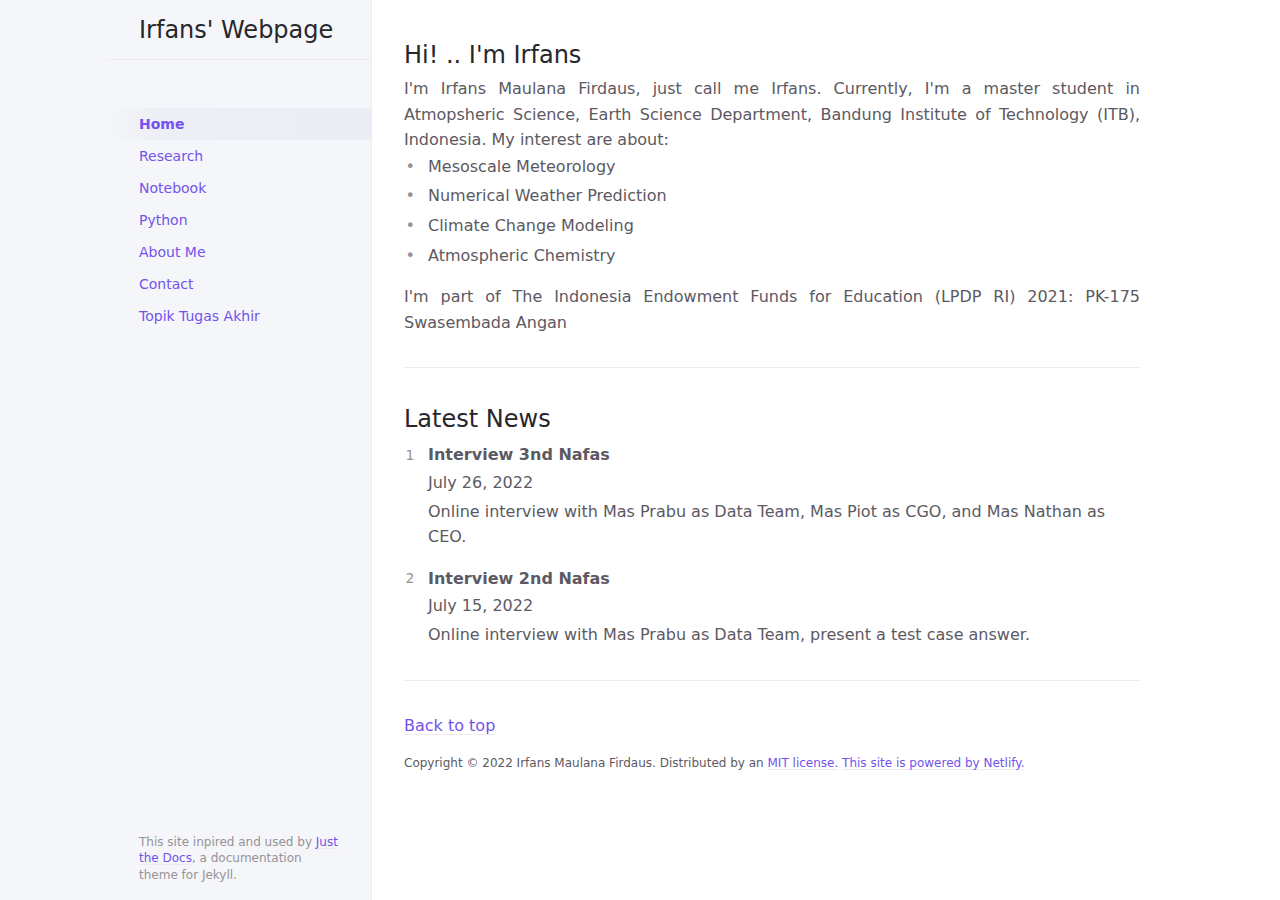
<file: index.html>
<!DOCTYPE html>
<html>
<head>
	<meta name="viewport" content="with=device-width, initial-scale=1.0">
	<title>Irfans' Webpage</title>
	<link rel="stylesheet" href="just-the-docs-default.css">
	<link rel="preconnect" href="https://fonts.googleapis.com">
<link rel="preconnect" href="https://fonts.gstatic.com" crossorigin>
<link href="https://fonts.googleapis.com/css2?family=Poppins:wght@600&family=Roboto:wght@300;400;500;700&display=swap" rel="stylesheet">
</head>


<body>
	<div class="side-bar">
		<div class="site-header"> 
			<a href="index.html" class="site-title"> Irfans' Webpage </a> 
		</div>
		<nav role="navigation" aria-label="Main" id="site-nav" class="site-nav nav-open">
			<ul class="nav-list">
				<li class="nav-list-item active">
					<a href="index.html" class="nav-list-link active">Home</a></li>
				<li class="nav-list-item">
					<a href="research.html" class="nav-list-link">Research</a></li>
				<li class="nav-list-item">
					<a href="notebook.html" class="nav-list-link">Notebook</a></li>
				<li class="nav-list-item">
					<a href="python.html" class="nav-list-link">Python</a></li>
				<li class="nav-list-item">
					<a href="about-me.html" class="nav-list-link">About Me</a></li>
				<li class="nav-list-item">
					<a href="contact.html" class="nav-list-link">Contact</a></li>
				<li class="nav-list-item">
					<a href="index_webta.html" class="nav-list-link">Topik Tugas Akhir</a></li>
			</ul>
		</nav>
		<footer class="site-footer"> This site inpired and used by <a href="https://github.com/just-the-docs/just-the-docs">Just the Docs</a>, a documentation theme for Jekyll.
		</footer>
	</div>

	<div class="main" id="top">
		<div id="main-content-wrap" class="main-content-wrap">
			<div id="main-content" class="main-content" role="main">
				<h2 id="getting-started"> 
					<a href="#getting-started" class="anchor-heading" aria-labelledby="getting-started">
						<svg viewBox="0 0 16 16" aria-hidden="true">
							<use xlink:href="#svg-link"></use>
						</svg>
					</a> Hi! .. I'm Irfans
				</h2>
				<p style="text-align: justify;"> I'm Irfans Maulana Firdaus, just call me Irfans. Currently, I'm a master student in Atmopsheric Science, Earth Science Department, Bandung Institute of Technology (ITB), Indonesia. My interest are about:</p>
				<ul>
					<li style="margin-top: -15px;">Mesoscale Meteorology</li>
					<li>Numerical Weather Prediction</li>
					<li>Climate Change Modeling</li>
					<li>Atmospheric Chemistry</li>
				</ul>
				<p style="text-align: justify;">I'm part of The Indonesia Endowment Funds for Education (LPDP RI) 2021: PK-175 Swasembada Angan</p>
				<hr>
				<h2 id="local-installation-use-the-gem-based-theme"> 
					<a href="#local-installation-use-the-gem-based-theme" class="anchor-heading" aria-labelledby="local-installation-use-the-gem-based-theme">
						<svg viewBox="0 0 16 16" aria-hidden="true">
							<use xlink:href="#svg-link"></use>
						</svg>
					</a> Latest News
				</h2>
					<ol>
						<li style="font-size: 16px"><b>Interview 3nd Nafas</b></li>
							<p style="margin-top: -2px;">July 26, 2022</p>
							<p style="margin-top: -13px;">Online interview with Mas Prabu as Data Team, Mas Piot as CGO, and Mas Nathan as CEO.</p>
						<li style="font-size: 16px"><b>Interview 2nd Nafas</b></li>
							<p style="margin-top: -2px;">July 15, 2022</p>
							<p style="margin-top: -13px;">Online interview with Mas Prabu as Data Team, present a test case answer.</p>
						
					</ol>
				<hr>
				<footer>
					<p>
						<a href="#top" id="back-to-top">Back to top</a>
					</p>
					<p class="text-small text-grey-dk-100 mb-0">Copyright © 2022 Irfans Maulana Firdaus. Distributed by an 
						<a href="https://github.com/just-the-docs/just-the-docs/tree/main/LICENSE.txt">MIT license.</a> 
						<a href="https://www.netlify.com/">This site is powered by Netlify.</a>
					</p>
				</footer>
			</div>
		</div>
	</div>

</body>
</html>
</file>
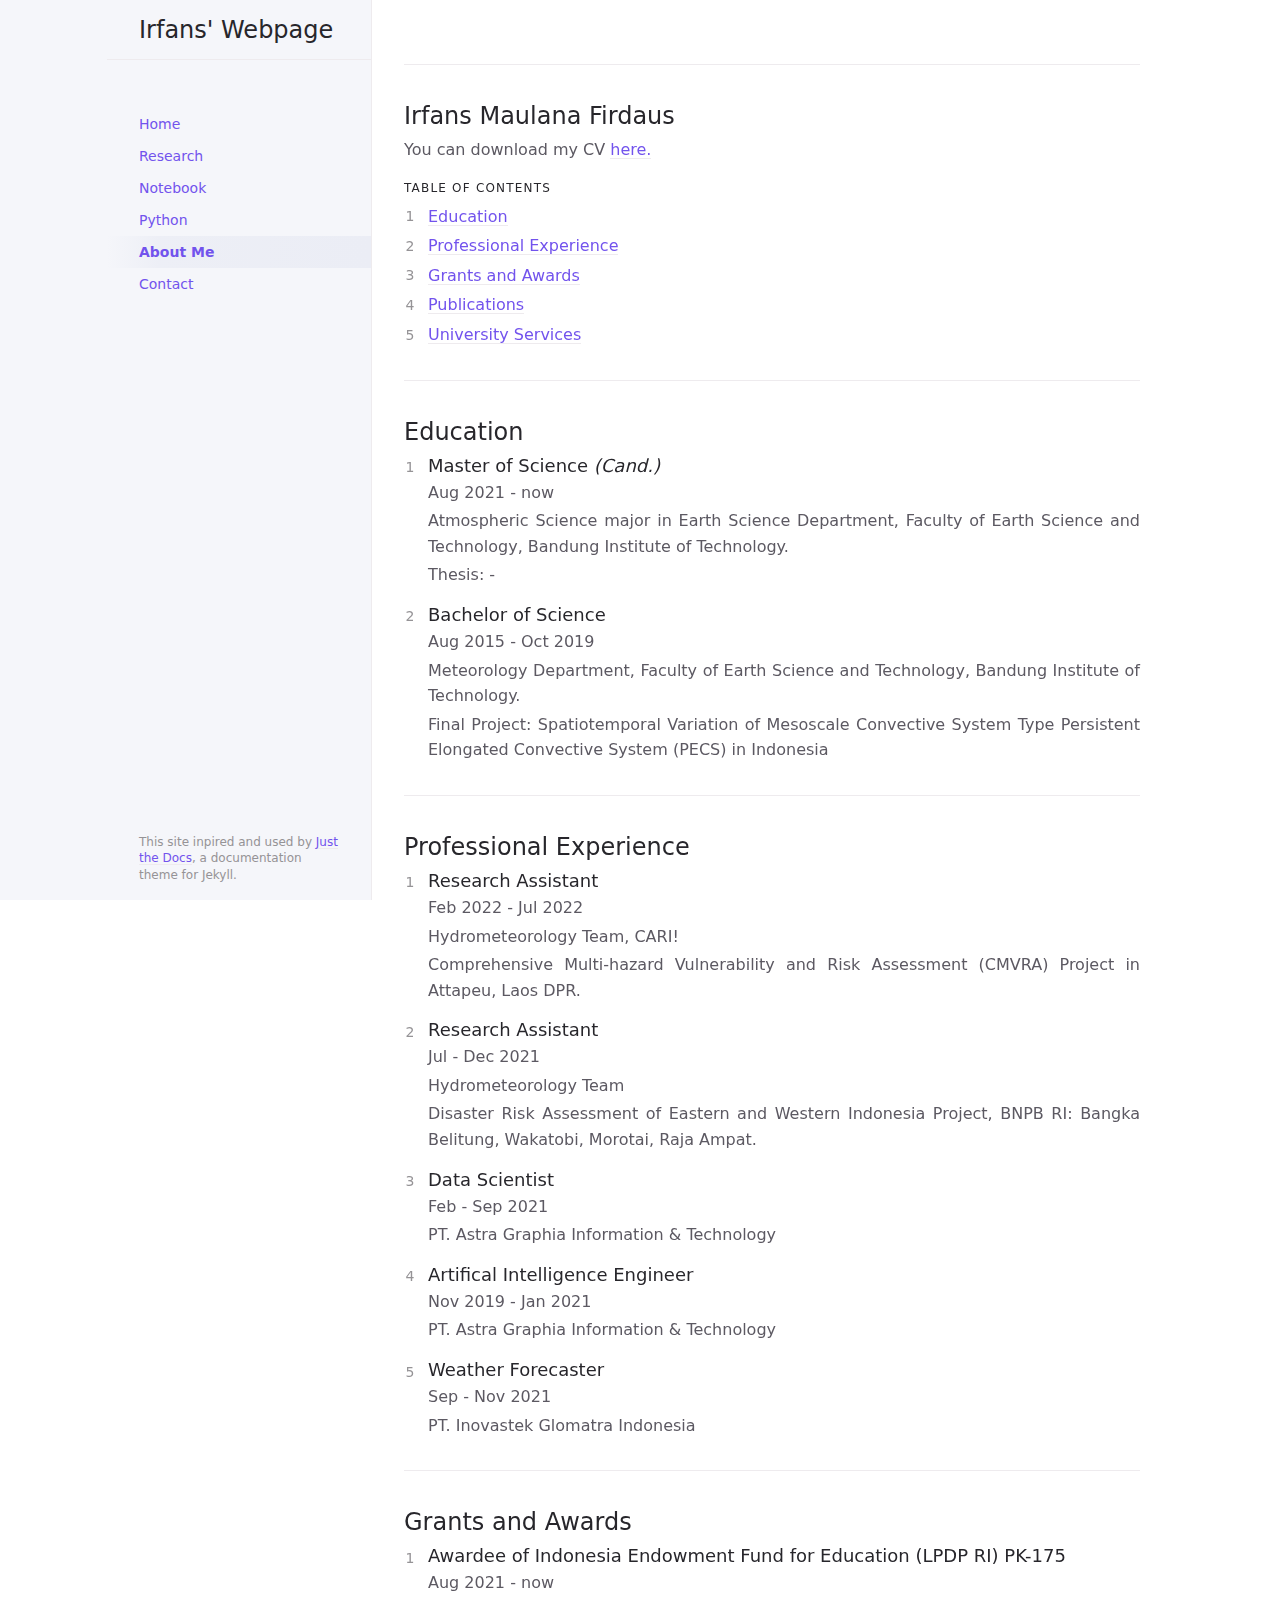
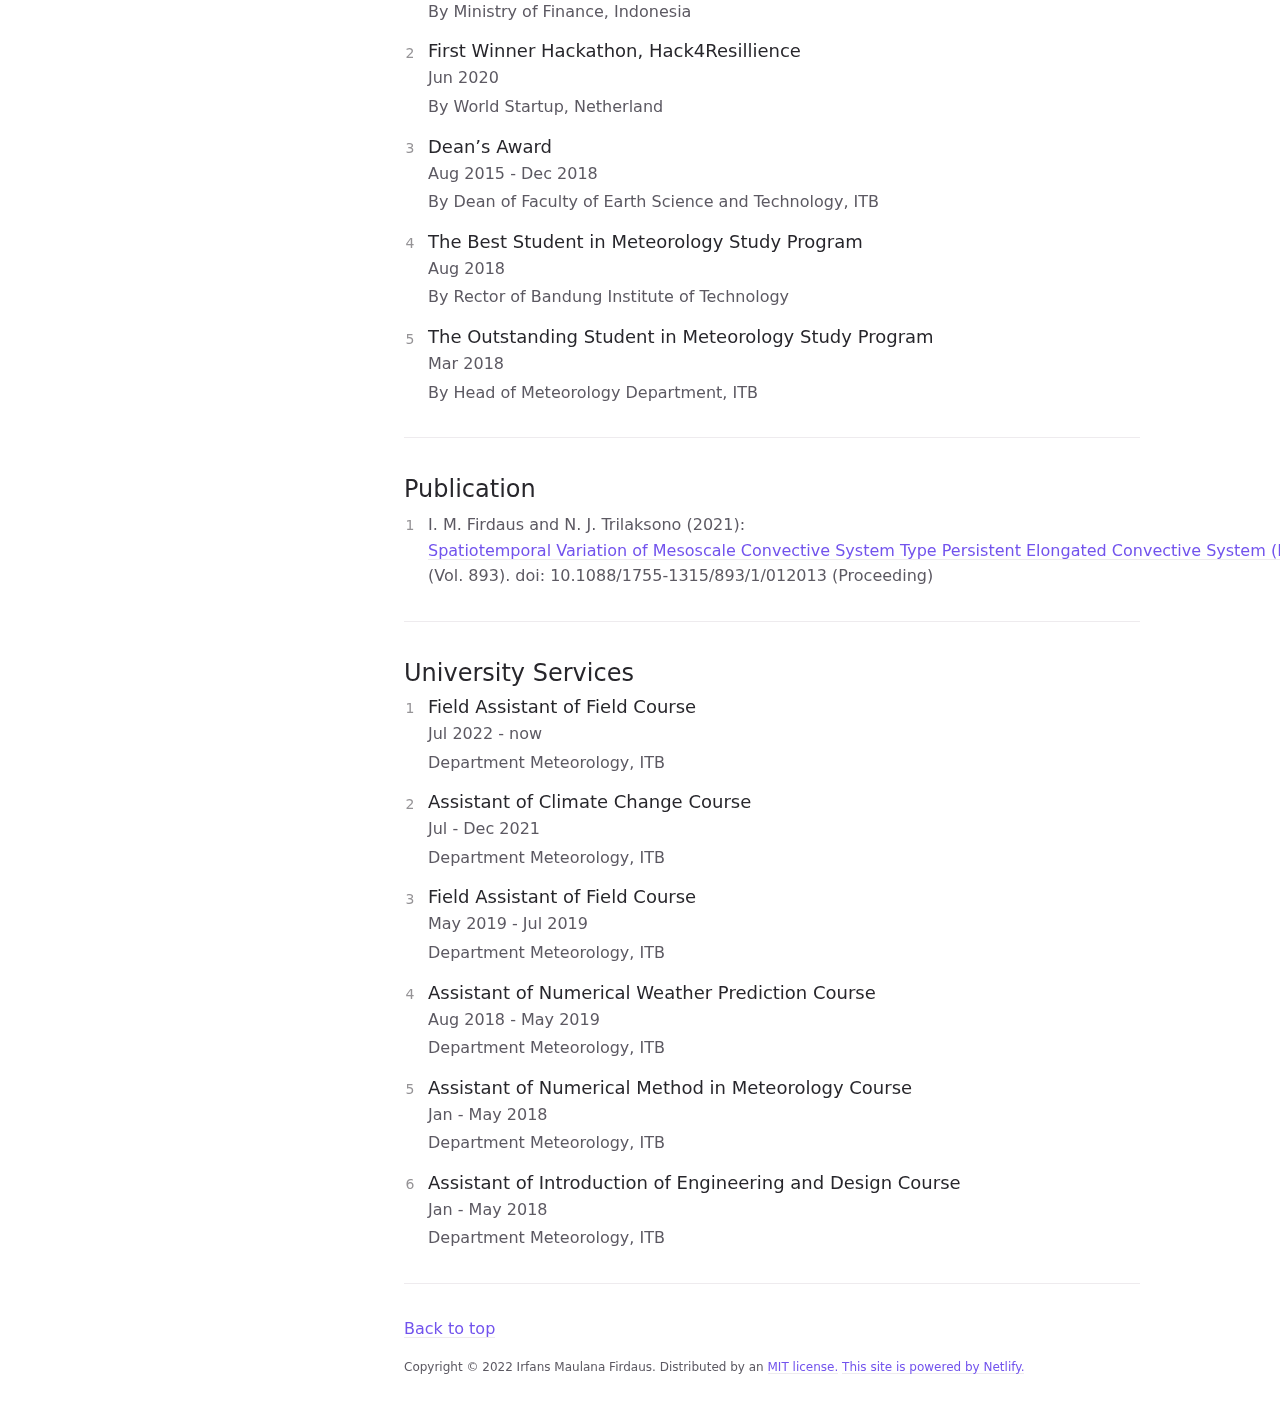
<file: about-me.html>
<!DOCTYPE html>
<html>
<head>
	<meta name="viewport" content="with=device-width, initial-scale=1.0">
	<title>Irfans' Webpage</title>
	<link rel="stylesheet" href="just-the-docs-default.css">
	<link rel="preconnect" href="https://fonts.googleapis.com">
<link rel="preconnect" href="https://fonts.gstatic.com" crossorigin>
<link href="https://fonts.googleapis.com/css2?family=Poppins:wght@600&family=Roboto:wght@300;400;500;700&display=swap" rel="stylesheet">
</head>


<body>
	<div class="side-bar">
		<div class="site-header"> 
			<a href="index.html" class="site-title"> Irfans' Webpage </a> 
		</div>
		<nav role="navigation" aria-label="Main" id="site-nav" class="site-nav nav-open">
			<ul class="nav-list">
				<li class="nav-list-item">
					<a href="index.html" class="nav-list-link">Home</a></li>
				<li class="nav-list-item">
					<a href="research.html" class="nav-list-link">Research</a></li>
				<li class="nav-list-item">
					<a href="notebook.html" class="nav-list-link">Notebook</a></li>
				<li class="nav-list-item">
					<a href="python.html" class="nav-list-link">Python</a></li>
				<li class="nav-list-item">
					<a href="about-me.html active" class="nav-list-link active">About Me</a></li>
				<li class="nav-list-item">
					<a href="contact.html" class="nav-list-link">Contact</a></li>
			</ul>
		</nav>
		<footer class="site-footer"> This site inpired and used by <a href="https://github.com/just-the-docs/just-the-docs">Just the Docs</a>, a documentation theme for Jekyll.
		</footer>
	</div>

	<div class="main" id="top">
		<div id="main-content-wrap" class="main-content-wrap">
			<div id="main-content" class="main-content" role="main">
				<hr>
				<h2 id="getting-started"> 
					<a href="#getting-started" class="anchor-heading" aria-labelledby="getting-started">
						<svg viewBox="0 0 16 16" aria-hidden="true">
							<use xlink:href="#svg-link"></use>
						</svg>
					</a> Irfans Maulana Firdaus
				</h2>
				<p>
					You can download my CV <a href="doc/CV.pdf" download="CV" target="_blank">here.</a>
				</p>
				<h2 class="no_toc text-delta" id="table-of-contents"> 
					<a href="#table-of-contents" class="anchor-heading" aria-labelledby="table-of-contents">
						<svg viewBox="0 0 16 16" aria-hidden="true">
							<use xlink:href="#svg-link"></use>
						</svg>
					</a> Table of contents
				</h2>
				<ol id="markdown-toc">
					<li>
						<a href="#education" id="markdown-toc-education">Education</a>
					</li>
					<li>
						<a href="#prof-exp" id="markdown-toc-prof-exp">Professional Experience</a>
					</li>
					<li>
						<a href="#grant-award" id="markdown-toc-grant-award">Grants and Awards</a>
					</li>
					<li>
						<a href="#publication" id="markdown-toc-publication">Publications</a>
					</li>
					<li>
						<a href="#uni-service" id="markdown-toc-uni-service">University Services</a>
					</li>
				</ol>
				<hr>
				<h2 id="education"> 
					<a href="#education" class="anchor-heading" aria-labelledby="site-logo">
						<svg viewBox="0 0 16 16" aria-hidden="true">
							<use xlink:href="#svg-link"></use>
						</svg>
					</a> Education
				</h2>
					<ol>
						<li><h3>Master of Science <em>(Cand.)</em></h3></li>
							<p style="margin-top: -2px;">Aug 2021 - now</p>
							<p style="margin-top: -13px; text-align: justify;">Atmospheric Science major in Earth Science Department, Faculty of Earth Science and Technology, Bandung Institute of Technology.</p>
							<p style="margin-top: -13px; text-align: justify">Thesis: -</p>
						<li><h3>Bachelor of Science</h3></li>
							<p style="margin-top: -2px;">Aug 2015 - Oct 2019</p>
							<p style="margin-top: -13px; text-align: justify">Meteorology Department, Faculty of Earth Science and Technology, Bandung Institute of Technology.</p>
							<p style="margin-top: -13px; text-align: justify">Final Project: Spatiotemporal Variation of Mesoscale Convective System Type Persistent Elongated Convective System (PECS) in Indonesia</p>
						
					</ol>
				<hr>
				<h2 id="prof-exp"> 
					<a href="#prof-exp" class="anchor-heading" aria-labelledby="site-logo">
						<svg viewBox="0 0 16 16" aria-hidden="true">
							<use xlink:href="#svg-link"></use>
						</svg>
					</a> Professional Experience
				</h2>
					<ol>
						<li><h3>Research Assistant</h3></li>
							<p style="margin-top: -2px;">Feb 2022 - Jul 2022</p>
							<p style="margin-top: -13px; text-align: justify;">Hydrometeorology Team, CARI!</p>
							<p style="margin-top: -13px; text-align: justify">Comprehensive Multi-hazard Vulnerability and Risk Assessment (CMVRA) Project in Attapeu, Laos DPR.</p>
						<li><h3>Research Assistant</h3></li>
							<p style="margin-top: -2px;">Jul - Dec 2021</p>
							<p style="margin-top: -13px; text-align: justify;">Hydrometeorology Team</p>
							<p style="margin-top: -13px; text-align: justify">Disaster Risk Assessment of Eastern and Western Indonesia Project, BNPB RI: Bangka Belitung, Wakatobi, Morotai, Raja Ampat.</p>
						<li><h3>Data Scientist</h3></li>
							<p style="margin-top: -2px;">Feb - Sep 2021</p>
							<p style="margin-top: -13px; text-align: justify;">PT. Astra Graphia Information & Technology</p>
						<li><h3>Artifical Intelligence Engineer</h3></li>
							<p style="margin-top: -2px;">Nov 2019 - Jan 2021</p>
							<p style="margin-top: -13px; text-align: justify;">PT. Astra Graphia Information & Technology</p>
						<li><h3>Weather Forecaster</h3></li>
							<p style="margin-top: -2px;">Sep - Nov 2021</p>
							<p style="margin-top: -13px; text-align: justify;">PT. Inovastek Glomatra Indonesia</p>
					</ol>
				<hr>
				<h2 id="grant-award"> 
					<a href="#grant-award" class="anchor-heading" aria-labelledby="site-logo">
						<svg viewBox="0 0 16 16" aria-hidden="true">
							<use xlink:href="#svg-link"></use>
						</svg>
					</a> Grants and Awards
				</h2>
					<ol>
						<li><h3>Awardee of Indonesia Endowment Fund for Education (LPDP RI) PK-175</h3></li>
							<p style="margin-top: -2px;">Aug 2021 - now</p>
							<p style="margin-top: -13px; text-align: justify;">By Ministry of Finance, Indonesia</p>
						<li><h3>First Winner Hackathon, Hack4Resillience</h3></li>
							<p style="margin-top: -2px;">Jun 2020</p>
							<p style="margin-top: -13px; text-align: justify;">By World Startup, Netherland</p>
						<li><h3>Dean’s Award</h3></li>
							<p style="margin-top: -2px;">Aug 2015 - Dec 2018</p>
							<p style="margin-top: -13px; text-align: justify;">By Dean of Faculty of Earth Science and Technology, ITB</p>
						<li><h3>The Best Student in Meteorology Study Program</h3></li>
							<p style="margin-top: -2px;">Aug 2018</p>
							<p style="margin-top: -13px; text-align: justify;">By Rector of Bandung Institute of Technology</p>
						<li><h3>The Outstanding Student in Meteorology Study Program</h3></li>
							<p style="margin-top: -2px;">Mar 2018</p>
							<p style="margin-top: -13px; text-align: justify;">By Head of Meteorology Department, ITB</p>
					</ol>
				<hr>
				<h2 id="publication"> 
					<a href="#publication" class="anchor-heading" aria-labelledby="site-logo">
						<svg viewBox="0 0 16 16" aria-hidden="true">
							<use xlink:href="#svg-link"></use>
						</svg>
					</a> Publication
				</h2>
					<ol>
						<li>
							I. M. Firdaus and N. J. Trilaksono (2021): <a href="https://iopscience.iop.org/article/10.1088/1755-1315/893/1/012013" target="_blank">Spatiotemporal Variation of Mesoscale Convective System Type Persistent Elongated Convective System (PECS) in Indonesia</a> (Vol. 893). doi: 10.1088/1755-1315/893/1/012013 (Proceeding)
						</li>
					</ol>
				<hr>
				<h2 id="uni-service"> 
					<a href="#uni-service" class="anchor-heading" aria-labelledby="site-logo">
						<svg viewBox="0 0 16 16" aria-hidden="true">
							<use xlink:href="#svg-link"></use>
						</svg>
					</a> University Services
				</h2>
					<ol>
						<li><h3>Field Assistant of Field Course</h3></li>
							<p style="margin-top: -2px;">Jul 2022 - now</p>
							<p style="margin-top: -13px; text-align: justify;">Department Meteorology, ITB</p>
						<li><h3>Assistant of Climate Change Course</h3></li>
							<p style="margin-top: -2px;">Jul - Dec 2021</p>
							<p style="margin-top: -13px; text-align: justify;">Department Meteorology, ITB</p>
						<li><h3>Field Assistant of Field Course</h3></li>
							<p style="margin-top: -2px;">May 2019 - Jul 2019</p>
							<p style="margin-top: -13px; text-align: justify;">Department Meteorology, ITB</p>
						<li><h3>Assistant of Numerical Weather Prediction Course</h3></li>
							<p style="margin-top: -2px;">Aug 2018 - May 2019</p>
							<p style="margin-top: -13px; text-align: justify;">Department Meteorology, ITB</p>
						<li><h3>Assistant of Numerical Method in Meteorology Course</h3></li>
							<p style="margin-top: -2px;">Jan - May 2018</p>
							<p style="margin-top: -13px; text-align: justify;">Department Meteorology, ITB</p>
						<li><h3>Assistant of Introduction of Engineering and Design Course</h3></li>
							<p style="margin-top: -2px;">Jan - May 2018</p>
							<p style="margin-top: -13px; text-align: justify;">Department Meteorology, ITB</p>
					</ol>
				<hr>




				<footer>
					<p>
						<a href="#top" id="back-to-top">Back to top</a>
					</p>
					<p class="text-small text-grey-dk-100 mb-0">Copyright © 2022 Irfans Maulana Firdaus. Distributed by an 
						<a href="https://github.com/just-the-docs/just-the-docs/tree/main/LICENSE.txt">MIT license.</a> 
						<a href="https://www.netlify.com/">This site is powered by Netlify.</a>
					</p>
				</footer>
			</div>
		</div>
	</div>

</body>
</html>
</file>
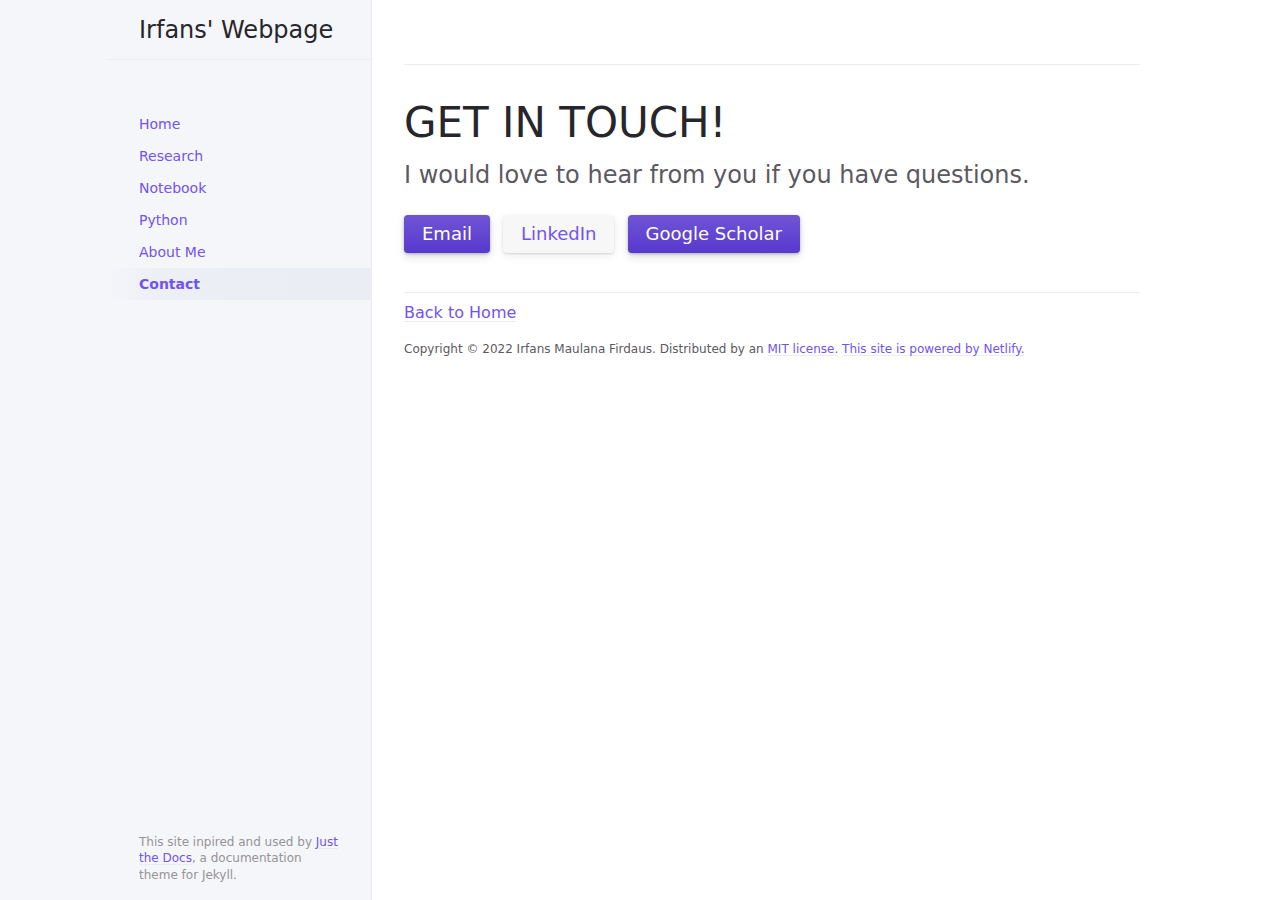
<file: contact.html>
<!DOCTYPE html>
<html>
<head>
	<meta name="viewport" content="with=device-width, initial-scale=1.0">
	<title>Irfans' Webpage</title>
	<link rel="stylesheet" href="just-the-docs-default.css">
	<link rel="preconnect" href="https://fonts.googleapis.com">
<link rel="preconnect" href="https://fonts.gstatic.com" crossorigin>
<link href="https://fonts.googleapis.com/css2?family=Poppins:wght@600&family=Roboto:wght@300;400;500;700&display=swap" rel="stylesheet">
</head>


<body>
	<div class="side-bar">
		<div class="site-header"> 
			<a href="index.html" class="site-title"> Irfans' Webpage </a> 
		</div>
		<nav role="navigation" aria-label="Main" id="site-nav" class="site-nav nav-open">
			<ul class="nav-list">
				<li class="nav-list-item">
					<a href="index.html" class="nav-list-link">Home</a></li>
				<li class="nav-list-item">
					<a href="research.html" class="nav-list-link">Research</a></li>
				<li class="nav-list-item">
					<a href="notebook.html" class="nav-list-link">Notebook</a></li>
				<li class="nav-list-item">
					<a href="python.html" class="nav-list-link">Python</a></li>
				<li class="nav-list-item">
					<a href="about-me.html" class="nav-list-link">About Me</a></li>
				<li class="nav-list-item active">
					<a href="contact.html" class="nav-list-link active">Contact</a></li>
			</ul>
		</nav>
		<footer class="site-footer"> This site inpired and used by <a href="https://github.com/just-the-docs/just-the-docs">Just the Docs</a>, a documentation theme for Jekyll.
		</footer>
	</div>

	<div class="main" id="top">
		<div id="main-content-wrap" class="main-content-wrap">
			<div id="main-content" class="main-content" role="main">
				<hr>
				<h1 class="fs-9" id="focus-on-writing-good-documentation"> 
					<a href="#focus-on-writing-good-documentation" class="anchor-heading" aria-labelledby="focus-on-writing-good-documentation">
						<svg viewBox="0 0 16 16" aria-hidden="true">
							<use xlink:href="#svg-link"></use>
						</svg>
					</a> GET IN TOUCH!
				</h1>
				<p class="fs-6 fw-300">I would love to hear from you if you have questions.</p>
				<p style="margin-top: 25px;"> 
					<a href="mailto:irfansmfirdaus@gmail.com" class="btn btn-primary fs-5 mb-4 mb-md-0 mr-2">Email</a>
					<a href="https://linkedin.com/in/irfansmfirdaus" class="btn fs-5 mb-4 mb-md-0 mr-2" target="_blank">LinkedIn</a>
					<a href="https://scholar.google.com/citations?hl=en&user=SCTyKLwAAAAJ&view_op=list_works&gmla=AJsN-F62JXATZh_9guY1niAoNzB7fMgJjgZLaYmGz1-L46nYeM9Lo2v201stUHCs-F82X-xJgyAIfFVtAJtx9bKMIrw3xcDUOQ" class="btn btn-primary fs-5 mb-4 mb-md-0 mr-2" target="_blank">Google Scholar</a>
				</p>
				
				<hr>
			</div>
			<div>
				<footer style="position: absolute; bottom: 0;">
					<p>
						<a href="index.html" id="back-to-home">Back to Home</a>
					</p>
					<p class="text-small text-grey-dk-100 mb-0">Copyright © 2022 Irfans Maulana Firdaus. Distributed by an 
						<a href="https://github.com/just-the-docs/just-the-docs/tree/main/LICENSE.txt">MIT license.</a> 
						<a href="https://www.netlify.com/">This site is powered by Netlify.</a>
					</p>
				</footer>
			</div>
		</div>
	</div>

</body>
</html>
</file>
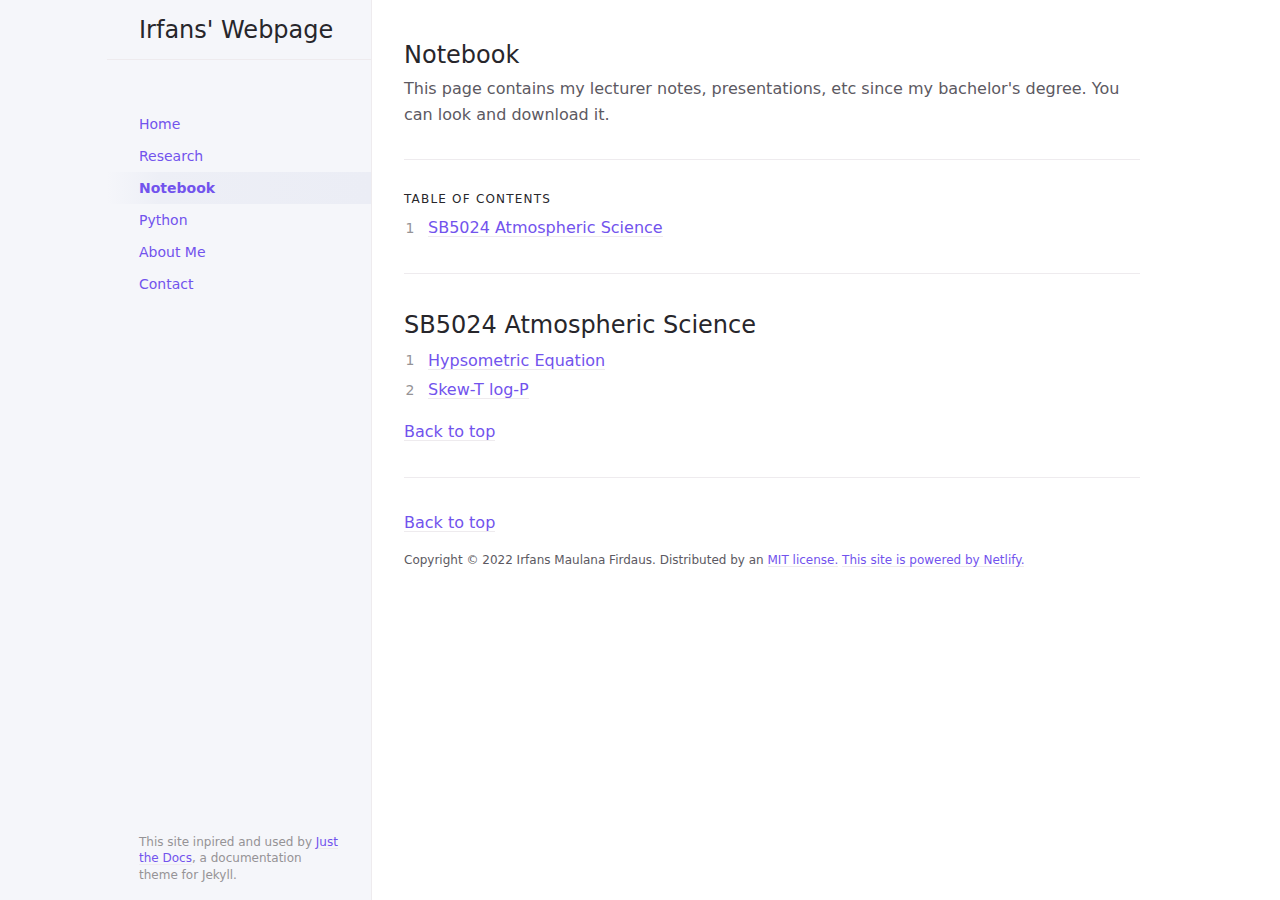
<file: notebook.html>
<!DOCTYPE html>
<html>
<head>
	<meta name="viewport" content="with=device-width, initial-scale=1.0">
	<title>Irfans' Webpage</title>
	<link rel="stylesheet" href="just-the-docs-default.css">
	<link rel="preconnect" href="https://fonts.googleapis.com">
<link rel="preconnect" href="https://fonts.gstatic.com" crossorigin>
<link href="https://fonts.googleapis.com/css2?family=Poppins:wght@600&family=Roboto:wght@300;400;500;700&display=swap" rel="stylesheet">
</head>


<body>
	<div class="side-bar">
		<div class="site-header"> 
			<a href="index.html" class="site-title"> Irfans' Webpage </a> 
		</div>
		<nav role="navigation" aria-label="Main" id="site-nav" class="site-nav nav-open">
			<ul class="nav-list">
				<li class="nav-list-item">
					<a href="index.html" class="nav-list-link">Home</a></li>
				<li class="nav-list-item">
					<a href="research.html" class="nav-list-link">Research</a></li>
				<li class="nav-list-item active">
					<a href="notebook.html" class="nav-list-link active">Notebook</a></li>
				<li class="nav-list-item">
					<a href="python.html" class="nav-list-link">Python</a></li>
				<li class="nav-list-item">
					<a href="about-me.html" class="nav-list-link">About Me</a></li>
				<li class="nav-list-item">
					<a href="contact.html" class="nav-list-link">Contact</a></li>
			</ul>
		</nav>
		<footer class="site-footer"> This site inpired and used by <a href="https://github.com/just-the-docs/just-the-docs">Just the Docs</a>, a documentation theme for Jekyll.
		</footer>
	</div>

	<div class="main" id="top">
		<div id="main-content-wrap" class="main-content-wrap">
			<div id="main-content" class="main-content" role="main">
				<h2 id="getting-started"> 
					<a href="#getting-started" class="anchor-heading" aria-labelledby="getting-started">
						<svg viewBox="0 0 16 16" aria-hidden="true">
							<use xlink:href="#svg-link"></use>
						</svg>
					</a> Notebook
				</h2>
				<p> This page contains my lecturer notes, presentations, etc since my bachelor's degree. You can look and download it.</p>
				<hr>
				<h2 class="no_toc text-delta" id="table-of-contents"> 
					<a href="#table-of-contents" class="anchor-heading" aria-labelledby="table-of-contents">
						<svg viewBox="0 0 16 16" aria-hidden="true">
							<use xlink:href="#svg-link"></use>
						</svg>
					</a> Table of contents
				</h2>
				<ol id="markdown-toc">
					<li>
						<a href="#SB5024" id="markdown-toc-SB5024">SB5024 Atmospheric Science</a>
					</li>
					
				</ol>
				<hr>

				<h2 id="SB5024"> 
					<a href="#SB5024" class="anchor-heading" aria-labelledby="site-logo">
						<svg viewBox="0 0 16 16" aria-hidden="true">
							<use xlink:href="#svg-link"></use>
						</svg>
					</a> SB5024 Atmospheric Science
				</h2>
					<ol>
						<li><a href="notebook/SB5024/hypsometric.html">Hypsometric Equation</a></li>
						<li><a href="notebook/SB5024/skew-t-log-p.html">Skew-T log-P</a></li>
					</ol>
					<p>
						<a href="#top" id="back-to-top">Back to top</a>
					</p>
				<hr>



				<footer>
					<p>
						<a href="#top" id="back-to-top">Back to top</a>
					</p>
					<p class="text-small text-grey-dk-100 mb-0">Copyright © 2022 Irfans Maulana Firdaus. Distributed by an 
						<a href="https://github.com/just-the-docs/just-the-docs/tree/main/LICENSE.txt">MIT license.</a> 
						<a href="https://www.netlify.com/">This site is powered by Netlify.</a>
					</p>
				</footer>
			</div>
		</div>
	</div>

</body>
</html>
</file>
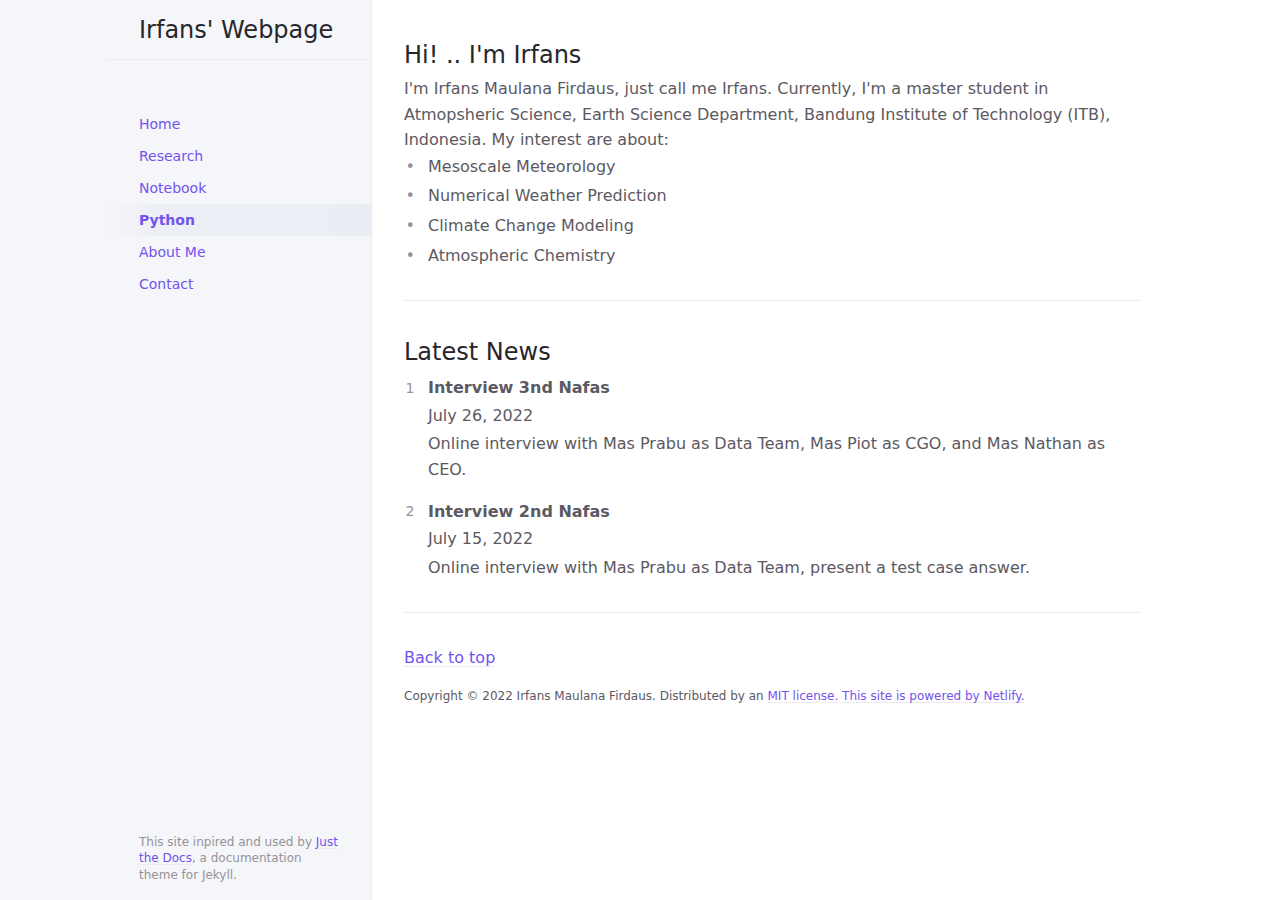
<file: python.html>
<!DOCTYPE html>
<html>
<head>
	<meta name="viewport" content="with=device-width, initial-scale=1.0">
	<title>Irfans' Webpage</title>
	<link rel="stylesheet" href="just-the-docs-default.css">
	<link rel="preconnect" href="https://fonts.googleapis.com">
<link rel="preconnect" href="https://fonts.gstatic.com" crossorigin>
<link href="https://fonts.googleapis.com/css2?family=Poppins:wght@600&family=Roboto:wght@300;400;500;700&display=swap" rel="stylesheet">
</head>


<body>
	<div class="side-bar">
		<div class="site-header"> 
			<a href="index.html" class="site-title"> Irfans' Webpage </a> 
		</div>
		<nav role="navigation" aria-label="Main" id="site-nav" class="site-nav nav-open">
			<ul class="nav-list">
				<li class="nav-list-item">
					<a href="index.html" class="nav-list-link">Home</a></li>
				<li class="nav-list-item">
					<a href="research.html" class="nav-list-link">Research</a></li>
				<li class="nav-list-item">
					<a href="notebook.html" class="nav-list-link">Notebook</a></li>
				<li class="nav-list-item active">
					<a href="python.html" class="nav-list-link active">Python</a></li>
				<li class="nav-list-item">
					<a href="about-me.html" class="nav-list-link">About Me</a></li>
				<li class="nav-list-item">
					<a href="contact.html" class="nav-list-link">Contact</a></li>
			</ul>
		</nav>
		<footer class="site-footer"> This site inpired and used by <a href="https://github.com/just-the-docs/just-the-docs">Just the Docs</a>, a documentation theme for Jekyll.
		</footer>
	</div>

	<div class="main" id="top">
		<div id="main-content-wrap" class="main-content-wrap">
			<div id="main-content" class="main-content" role="main">
				<h2 id="getting-started"> 
					<a href="#getting-started" class="anchor-heading" aria-labelledby="getting-started">
						<svg viewBox="0 0 16 16" aria-hidden="true">
							<use xlink:href="#svg-link"></use>
						</svg>
					</a> Hi! .. I'm Irfans
				</h2>
				<p> I'm Irfans Maulana Firdaus, just call me Irfans. Currently, I'm a master student in Atmopsheric Science, Earth Science Department, Bandung Institute of Technology (ITB), Indonesia. My interest are about:</p>
				<ul>
					<li style="margin-top: -15px;">Mesoscale Meteorology</li>
					<li>Numerical Weather Prediction</li>
					<li>Climate Change Modeling</li>
					<li>Atmospheric Chemistry</li>
				</ul>
				<hr>
				<h2 id="local-installation-use-the-gem-based-theme"> 
					<a href="#local-installation-use-the-gem-based-theme" class="anchor-heading" aria-labelledby="local-installation-use-the-gem-based-theme">
						<svg viewBox="0 0 16 16" aria-hidden="true">
							<use xlink:href="#svg-link"></use>
						</svg>
					</a> Latest News
				</h2>
					<ol>
						<li style="font-size: 16px"><b>Interview 3nd Nafas</b></li>
							<p style="margin-top: -2px;">July 26, 2022</p>
							<p style="margin-top: -13px;">Online interview with Mas Prabu as Data Team, Mas Piot as CGO, and Mas Nathan as CEO.</p>
						<li style="font-size: 16px"><b>Interview 2nd Nafas</b></li>
							<p style="margin-top: -2px;">July 15, 2022</p>
							<p style="margin-top: -13px;">Online interview with Mas Prabu as Data Team, present a test case answer.</p>
						
					</ol>
				<hr>
				<footer>
					<p>
						<a href="#top" id="back-to-top">Back to top</a>
					</p>
					<p class="text-small text-grey-dk-100 mb-0">Copyright © 2022 Irfans Maulana Firdaus. Distributed by an 
						<a href="https://github.com/just-the-docs/just-the-docs/tree/main/LICENSE.txt">MIT license.</a> 
						<a href="https://www.netlify.com/">This site is powered by Netlify.</a>
					</p>
				</footer>
			</div>
		</div>
	</div>

</body>
</html>
</file>
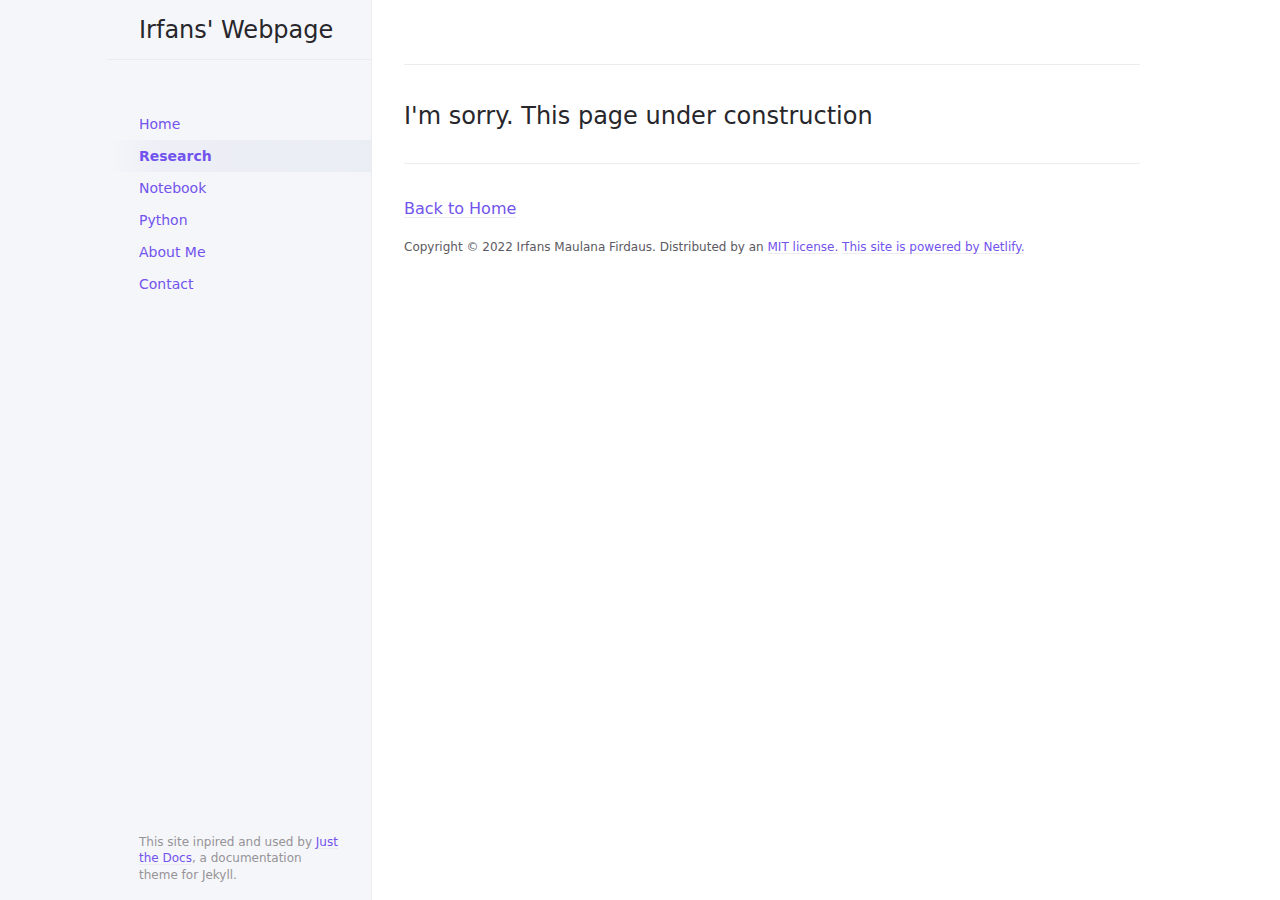
<file: research.html>
<!DOCTYPE html>
<html>
<head>
	<meta name="viewport" content="with=device-width, initial-scale=1.0">
	<title>Irfans' Webpage</title>
	<link rel="stylesheet" href="just-the-docs-default.css">
	<link rel="preconnect" href="https://fonts.googleapis.com">
<link rel="preconnect" href="https://fonts.gstatic.com" crossorigin>
<link href="https://fonts.googleapis.com/css2?family=Poppins:wght@600&family=Roboto:wght@300;400;500;700&display=swap" rel="stylesheet">
</head>


<body>
	<div class="side-bar">
		<div class="site-header"> 
			<a href="index.html" class="site-title"> Irfans' Webpage </a> 
		</div>
		<nav role="navigation" aria-label="Main" id="site-nav" class="site-nav nav-open">
			<ul class="nav-list">
				<li class="nav-list-item">
					<a href="index.html" class="nav-list-link">Home</a></li>
				<li class="nav-list-item active">
					<a href="research.html" class="nav-list-link active">Research</a></li>
				<li class="nav-list-item">
					<a href="notebook.html" class="nav-list-link">Notebook</a></li>
				<li class="nav-list-item">
					<a href="python.html" class="nav-list-link">Python</a></li>
				<li class="nav-list-item">
					<a href="about-me.html" class="nav-list-link">About Me</a></li>
				<li class="nav-list-item">
					<a href="contact.html" class="nav-list-link">Contact</a></li>
			</ul>
		</nav>
		<footer class="site-footer"> This site inpired and used by <a href="https://github.com/just-the-docs/just-the-docs">Just the Docs</a>, a documentation theme for Jekyll.
		</footer>
	</div>

	<div class="main" id="top">
		<div id="main-content-wrap" class="main-content-wrap">
			<div id="main-content" class="main-content" role="main">
				<hr>
				<h2 id="local-installation-use-the-gem-based-theme"> 
					<a href="#local-installation-use-the-gem-based-theme" class="anchor-heading" aria-labelledby="local-installation-use-the-gem-based-theme">
						<svg viewBox="0 0 16 16" aria-hidden="true">
							<use xlink:href="#svg-link"></use>
						</svg>
					</a> I'm sorry. This page under construction
				</h2>
				<hr>
				<footer>
					<p>
						<a href="index.html" id="back-to-home">Back to Home</a>
					</p>
					<p class="text-small text-grey-dk-100 mb-0">Copyright © 2022 Irfans Maulana Firdaus. Distributed by an 
						<a href="https://github.com/just-the-docs/just-the-docs/tree/main/LICENSE.txt">MIT license.</a> 
						<a href="https://www.netlify.com/">This site is powered by Netlify.</a>
					</p>
				</footer>
			</div>
		</div>
	</div>

</body>
</html>
</file>
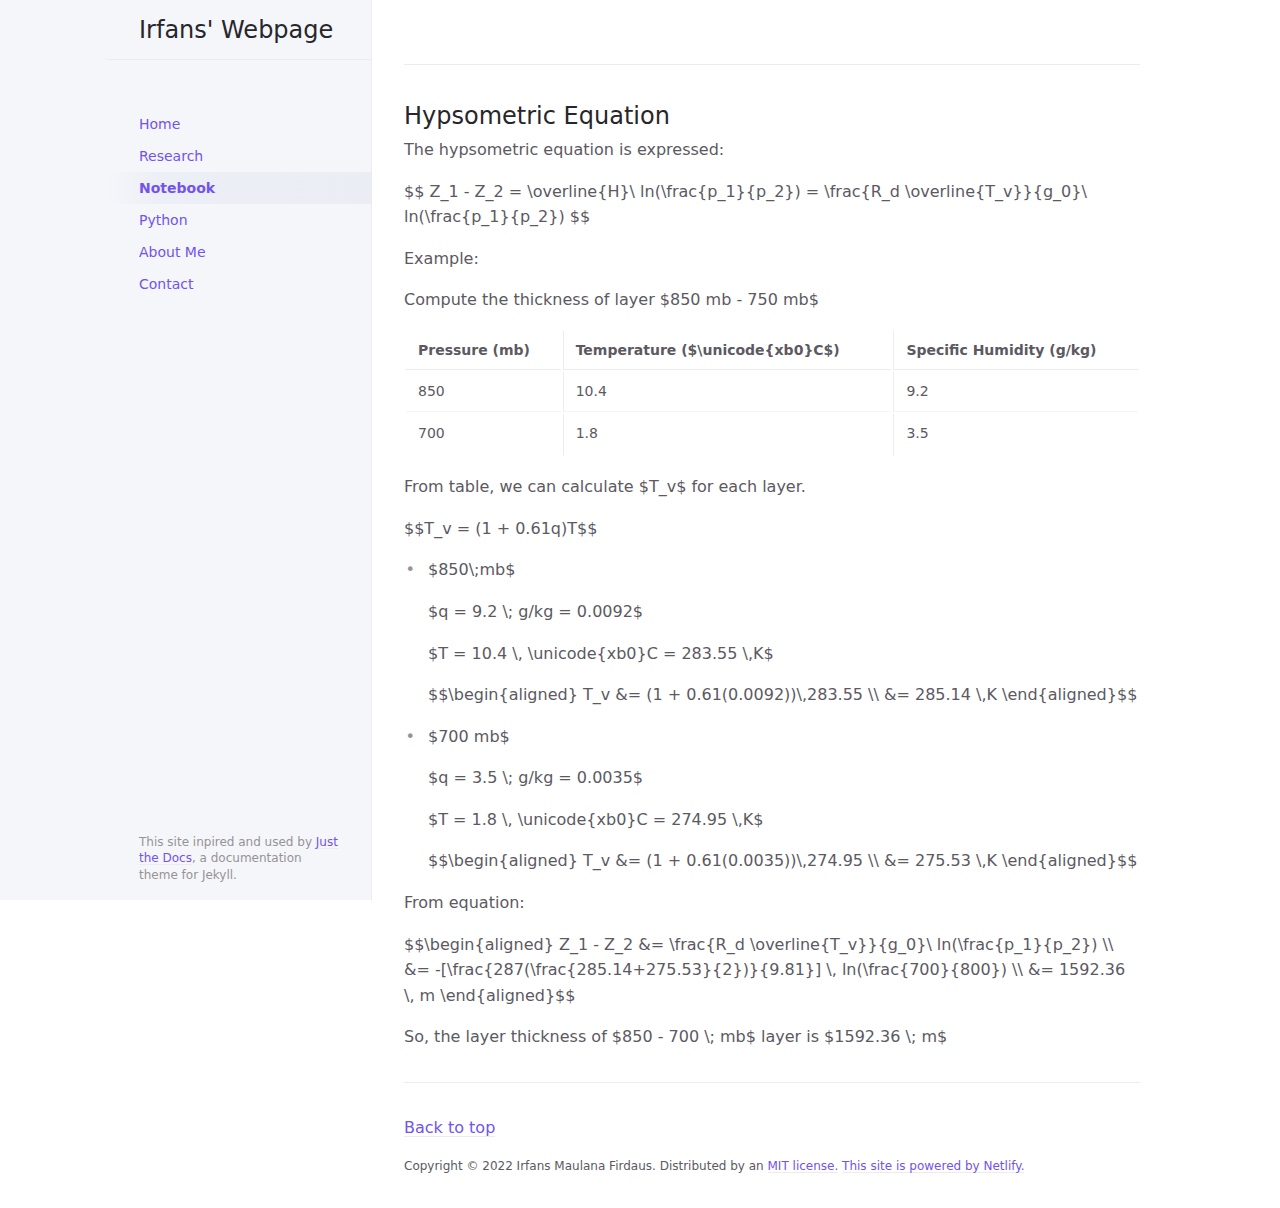
<file: notebook/SB5024/hypsometric.html>
<!DOCTYPE html>
<html>
<head>
	<meta name="viewport" content="with=device-width, initial-scale=1.0">
	<title>Irfans' Webpage</title>
	<link rel="stylesheet" href="../../just-the-docs-default.css">
	<link rel="preconnect" href="https://fonts.googleapis.com">
	<link rel="preconnect" href="https://fonts.gstatic.com" crossorigin>
	<link href="https://fonts.googleapis.com/css2?family=Poppins:wght@600&family=Roboto:wght@300;400;500;700&display=swap" rel="stylesheet">
	<script type="text/x-mathjax-config">
  	MathJax.Hub.Config({
    tex2jax: {
      inlineMath: [ ['$','$'] ],
      processEscapes: true}
  	});
	</script>
	<script type="text/javascript"src="http://cdn.mathjax.org/mathjax/latest/MathJax.js?config=TeX-AMS-MML_HTMLorMML">
</script>
</script>
</head>


<body>
	<div class="side-bar">
		<div class="site-header"> 
			<a href="index.html" class="site-title"> Irfans' Webpage </a> 
		</div>
		<nav role="navigation" aria-label="Main" id="site-nav" class="site-nav nav-open">
			<ul class="nav-list">
				<li class="nav-list-item">
					<a href="../../index.html" class="nav-list-link">Home</a></li>
				<li class="nav-list-item">
					<a href="../../research.html" class="nav-list-link">Research</a></li>
				<li class="nav-list-item active">
					<a href="../../notebook.html" class="nav-list-link active">Notebook</a></li>
				<li class="nav-list-item">
					<a href="../../python.html" class="nav-list-link">Python</a></li>
				<li class="nav-list-item">
					<a href="../../about-me.html" class="nav-list-link">About Me</a></li>
				<li class="nav-list-item">
					<a href="../../contact.html" class="nav-list-link">Contact</a></li>
			</ul>
		</nav>
		<footer class="site-footer"> This site inpired and used by <a href="https://github.com/just-the-docs/just-the-docs">Just the Docs</a>, a documentation theme for Jekyll.
		</footer>
	</div>

	<div class="main" id="top">
		<div id="main-content-wrap" class="main-content-wrap">
			<div id="main-content" class="main-content" role="main">
				<hr>
				<h2 id="getting-started"> 
					<a href="#getting-started" class="anchor-heading" aria-labelledby="getting-started">
						<svg viewBox="0 0 16 16" aria-hidden="true">
							<use xlink:href="#svg-link"></use>
						</svg>
					</a> Hypsometric Equation 
				</h2>
				<p> The hypsometric equation is expressed:</p>
				<p> $$ Z_1 - Z_2 = \overline{H}\ ln(\frac{p_1}{p_2}) = \frac{R_d \overline{T_v}}{g_0}\ ln(\frac{p_1}{p_2}) $$</p>
				<p>Example:</p>
				<p>Compute the thickness of layer $850 mb - 750 mb$</p>
				<table>
					<thead>
						<tr>
							<th style="text-align: left">Pressure (mb)</th>
							<th style="text-align: left">Temperature ($\unicode{xb0}C$)</th>
							<th style="text-align: left">Specific Humidity (g/kg)</th>
						</tr>
					</thead>
					<tbody>
						<tr>
							<td style="text-align: left">850</td>
							<td style="text-align: left">10.4</td>
							<td style="text-align: left">9.2</td>
						</tr>
						<tr>
							<td style="text-align: left">700</td>
							<td style="text-align: left">1.8</td>
							<td style="text-align: left">3.5</td>
						</tr>
					</tbody>
				</table>

				<p>From table, we can calculate $T_v$ for each layer.</p>
				<p>$$T_v = (1 + 0.61q)T$$</p>
				<ul>
					<li>$850\;mb$
						<p>$q = 9.2 \; g/kg = 0.0092$</p>
						<p>$T = 10.4 \, \unicode{xb0}C = 283.55 \,K$</p>
						<p>$$\begin{aligned} T_v &= (1 + 0.61(0.0092))\,283.55 \\ &= 285.14 \,K \end{aligned}$$</p>
					</li>
					<li>$700 mb$
						<p>$q = 3.5 \; g/kg = 0.0035$</p>
						<p>$T = 1.8 \, \unicode{xb0}C = 274.95 \,K$</p>
						<p>$$\begin{aligned} T_v &= (1 + 0.61(0.0035))\,274.95 \\ &= 275.53 \,K \end{aligned}$$</p>
					</li>
				</ul>
				<p>From equation:</p>
				<p>$$\begin{aligned} Z_1 - Z_2 &= \frac{R_d \overline{T_v}}{g_0}\ ln(\frac{p_1}{p_2}) \\ &= -[\frac{287(\frac{285.14+275.53}{2})}{9.81}] \, ln(\frac{700}{800}) \\ &= 1592.36 \, m \end{aligned}$$</p>
				<p>So, the layer thickness of $850 - 700 \; mb$ layer is $1592.36 \; m$</p>
				<hr>
				<footer>
					<p>
						<a href="#top" id="back-to-top">Back to top</a>
					</p>
					<p class="text-small text-grey-dk-100 mb-0">Copyright © 2022 Irfans Maulana Firdaus. Distributed by an 
						<a href="https://github.com/just-the-docs/just-the-docs/tree/main/LICENSE.txt">MIT license.</a> 
						<a href="https://www.netlify.com/">This site is powered by Netlify.</a>
					</p>
				</footer>
			</div>
		</div>
	</div>

</body>
</html>
</file>
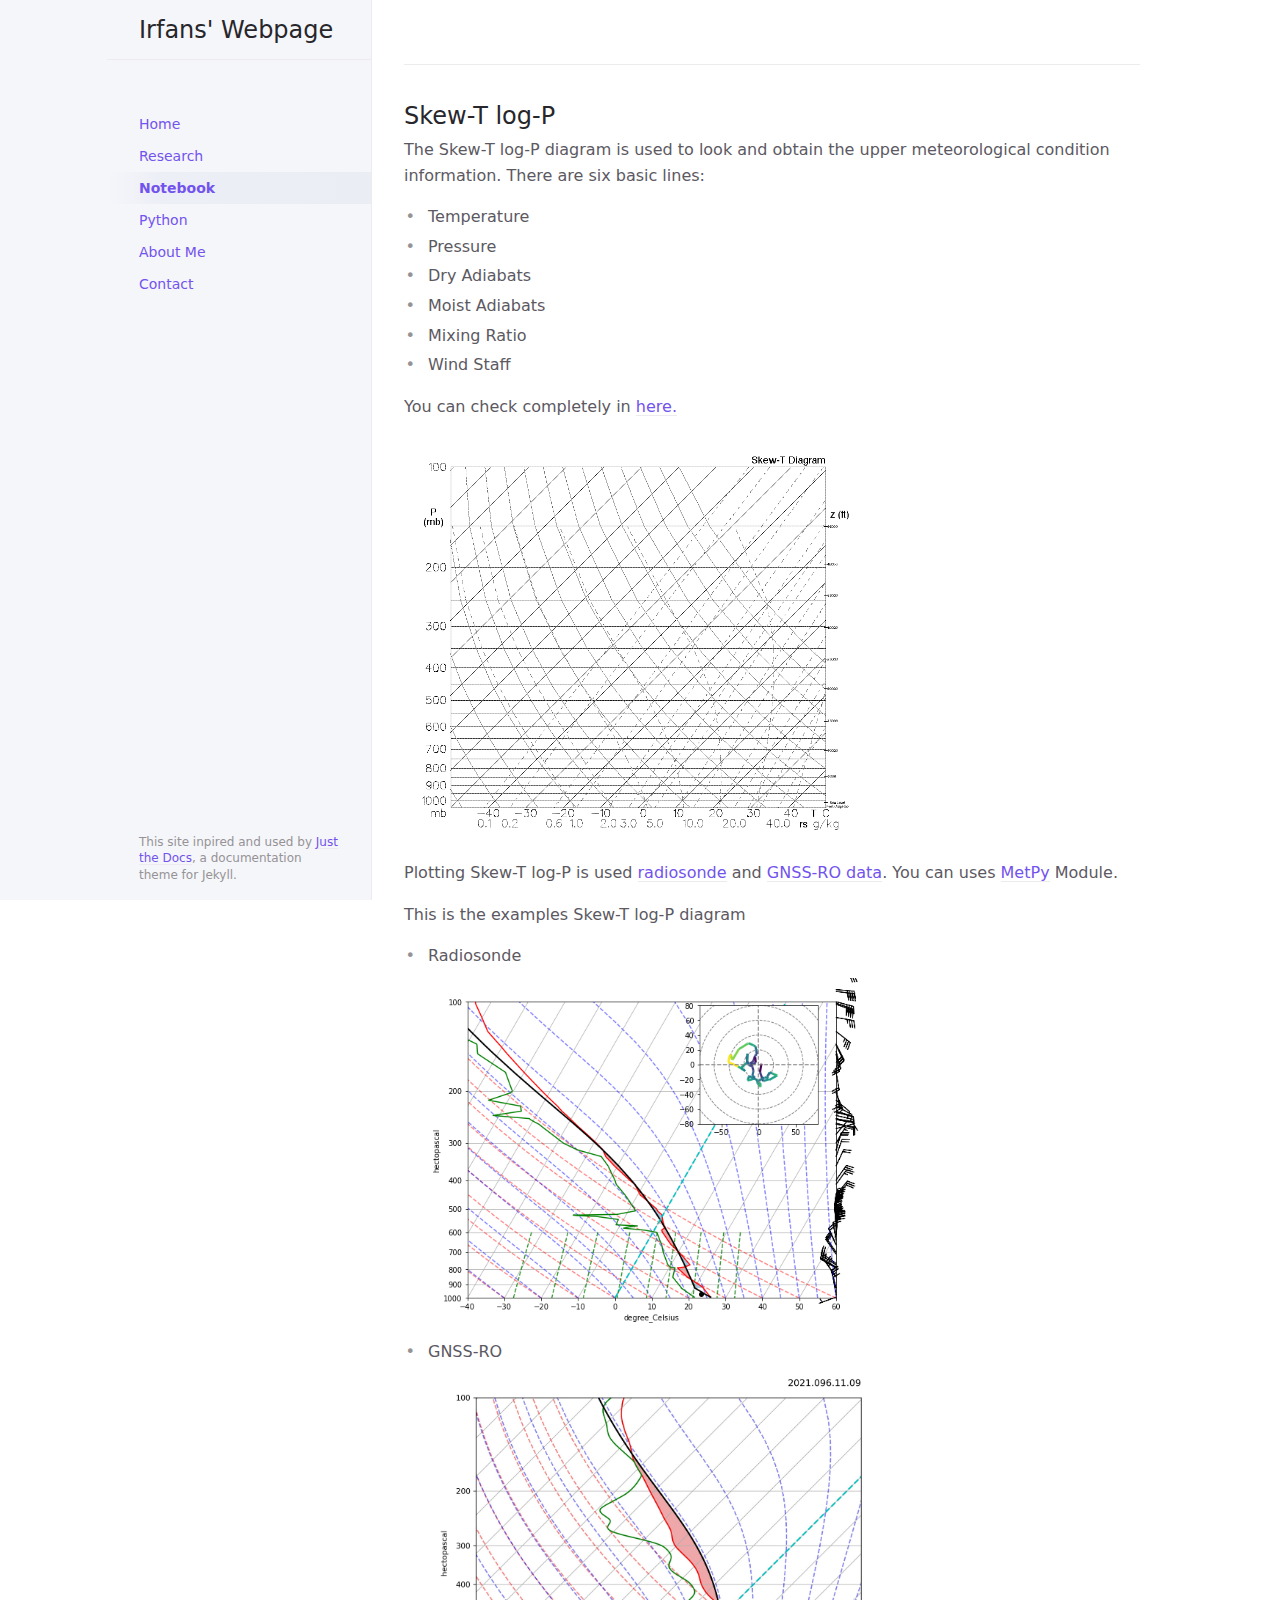
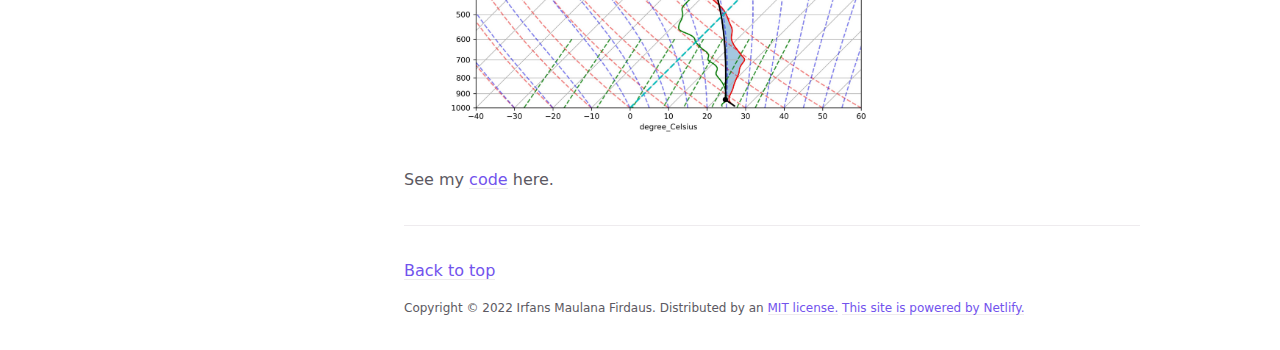
<file: notebook/SB5024/skew-t-log-p.html>
<!DOCTYPE html>
<html>
<head>
	<meta name="viewport" content="with=device-width, initial-scale=1.0">
	<title>Irfans' Webpage</title>
	<link rel="stylesheet" href="../../just-the-docs-default.css">
	<link rel="preconnect" href="https://fonts.googleapis.com">
	<link rel="preconnect" href="https://fonts.gstatic.com" crossorigin>
	<link href="https://fonts.googleapis.com/css2?family=Poppins:wght@600&family=Roboto:wght@300;400;500;700&display=swap" rel="stylesheet">
	<script type="text/x-mathjax-config">
  	MathJax.Hub.Config({
    tex2jax: {
      inlineMath: [ ['$','$'] ],
      processEscapes: true}
  	});
	</script>
	<script type="text/javascript"src="http://cdn.mathjax.org/mathjax/latest/MathJax.js?config=TeX-AMS-MML_HTMLorMML">
</script>
</script>
</head>


<body>
	<div class="side-bar">
		<div class="site-header"> 
			<a href="index.html" class="site-title"> Irfans' Webpage </a> 
		</div>
		<nav role="navigation" aria-label="Main" id="site-nav" class="site-nav nav-open">
			<ul class="nav-list">
				<li class="nav-list-item">
					<a href="../../index.html" class="nav-list-link">Home</a></li>
				<li class="nav-list-item">
					<a href="../../research.html" class="nav-list-link">Research</a></li>
				<li class="nav-list-item active">
					<a href="../../notebook.html" class="nav-list-link active">Notebook</a></li>
				<li class="nav-list-item">
					<a href="../../python.html" class="nav-list-link">Python</a></li>
				<li class="nav-list-item">
					<a href="../../about-me.html" class="nav-list-link">About Me</a></li>
				<li class="nav-list-item">
					<a href="../../contact.html" class="nav-list-link">Contact</a></li>
			</ul>
		</nav>
		<footer class="site-footer"> This site inpired and used by <a href="https://github.com/just-the-docs/just-the-docs">Just the Docs</a>, a documentation theme for Jekyll.
		</footer>
	</div>

	<div class="main" id="top">
		<div id="main-content-wrap" class="main-content-wrap">
			<div id="main-content" class="main-content" role="main">
				<hr>
				<h2 id="getting-started"> 
					<a href="#getting-started" class="anchor-heading" aria-labelledby="getting-started">
						<svg viewBox="0 0 16 16" aria-hidden="true">
							<use xlink:href="#svg-link"></use>
						</svg>
					</a> Skew-T log-P
				</h2>
				<p> The Skew-T log-P diagram is used to look and obtain the upper meteorological condition information. There are six basic lines:</p>
				<ul>
					<li>Temperature</li>
					<li>Pressure</li>
					<li>Dry Adiabats</li>
					<li>Moist Adiabats</li>
					<li>Mixing Ratio</li>
					<li>Wind Staff</li>
				</ul>
				<p>You can check completely in <a href="https://www.weather.gov/jetstream/skewt" target="_blank">here.</a></p>
				<img src="img/Skew-T.gif" width="450" height="450">

				<p>Plotting Skew-T log-P is used <a href="https://weather.uwyo.edu/upperair/sounding.html">radiosonde</a> and <a href="https://data.cosmic.ucar.edu/gnss-ro/cosmic2/nrt/level2/">GNSS-RO data</a>. You can uses <a href="https://unidata.github.io/MetPy/latest/tutorials/upperair_soundings.html">MetPy</a> Module.</p>

				<p>This is the examples Skew-T log-P diagram</p>
				<ul>
					<li>Radiosonde</li>
							<img src="img/radiosonde.png" width="450" height="450">
					<li>GNSS-RO</li>
							<img src="img/gnss-ro.jpeg" width="450" height="450">
				</ul>
				<p>See my <a href="##">code</a> here.</p>

				<hr>
				<footer>
					<p>
						<a href="#top" id="back-to-top">Back to top</a>
					</p>
					<p class="text-small text-grey-dk-100 mb-0">Copyright © 2022 Irfans Maulana Firdaus. Distributed by an 
						<a href="https://github.com/just-the-docs/just-the-docs/tree/main/LICENSE.txt">MIT license.</a> 
						<a href="https://www.netlify.com/">This site is powered by Netlify.</a>
					</p>
				</footer>
			</div>
		</div>
	</div>

</body>
</html>
</file>
